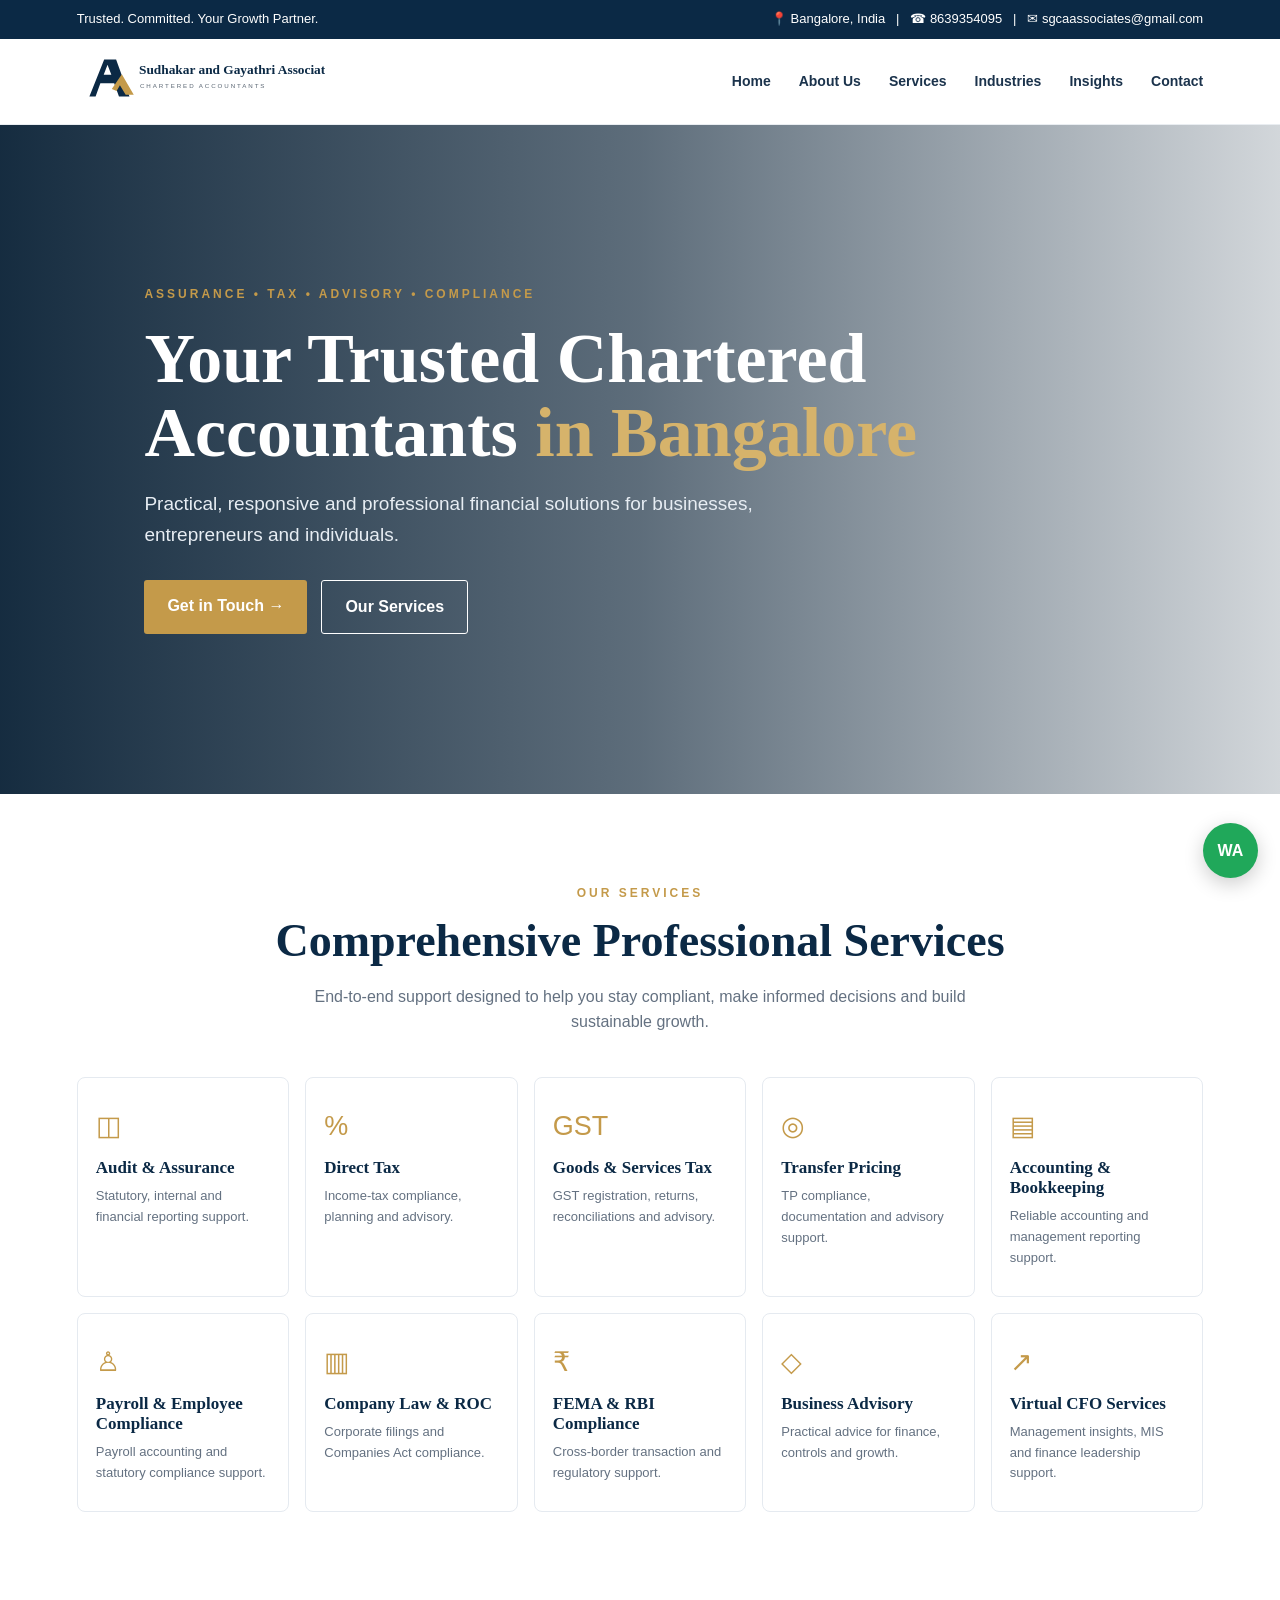
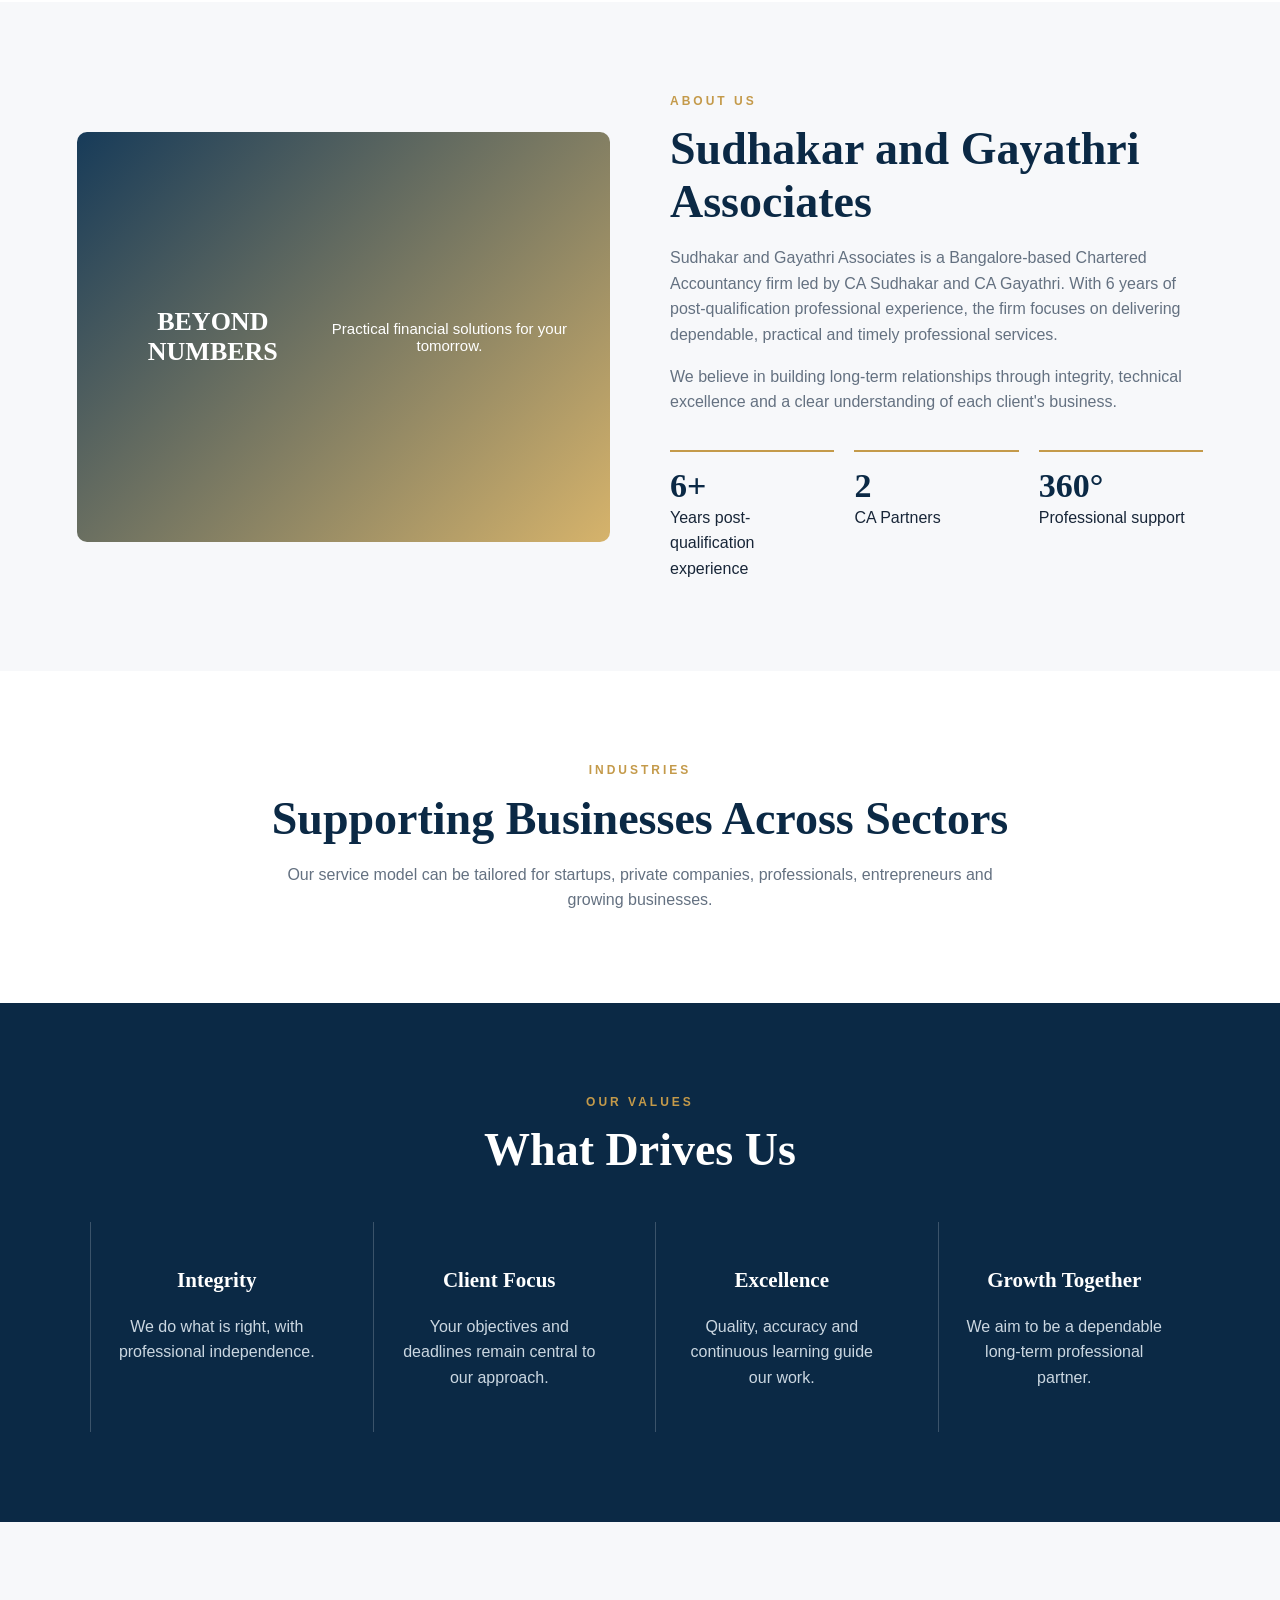
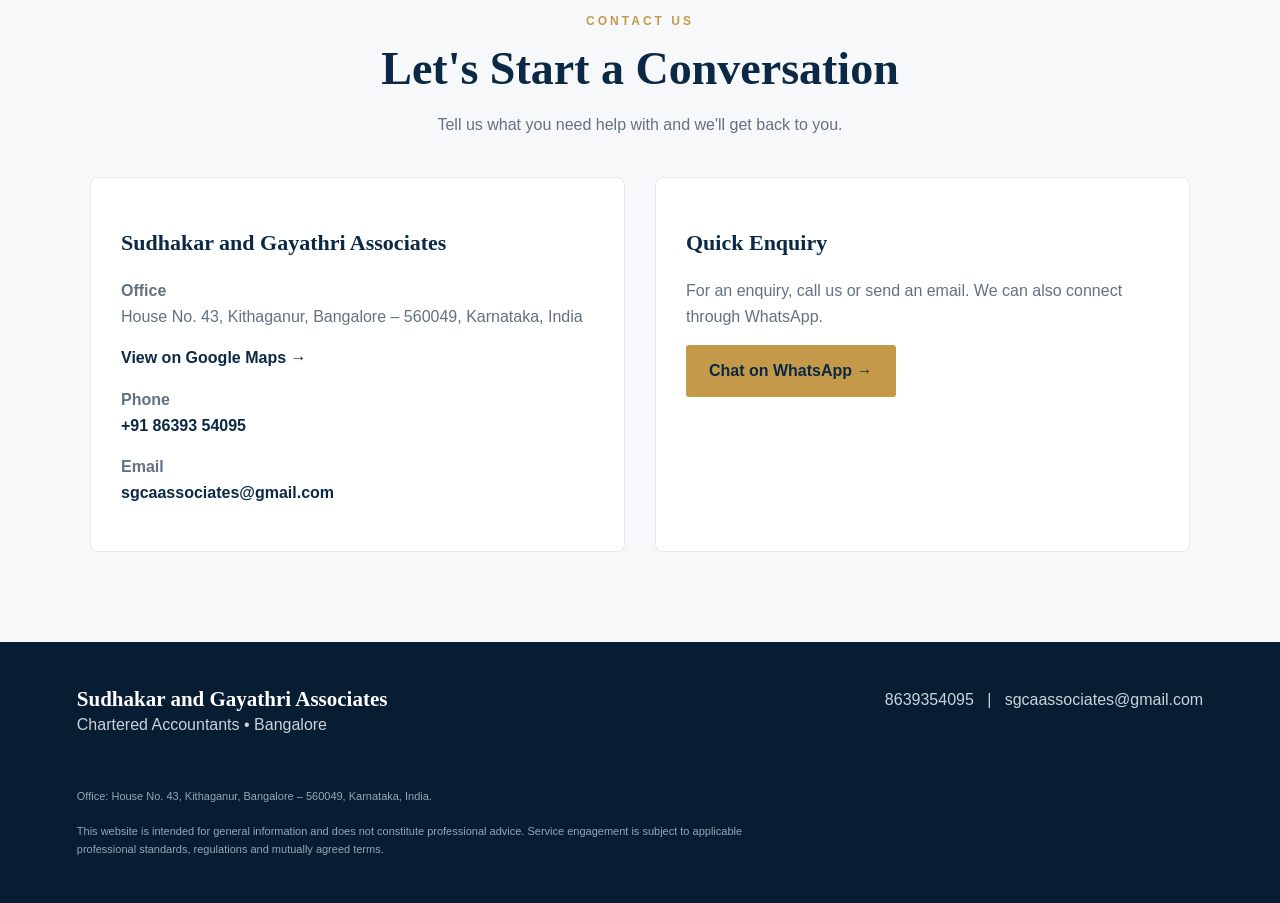
<file: index.html>
<!doctype html>
<html lang="en">
<head>
<meta charset="utf-8">
<meta name="viewport" content="width=device-width, initial-scale=1">
<title>Sudhakar and Gayathri Associates | Chartered Accountants in Bangalore</title>
<meta name="description" content="Sudhakar and Gayathri Associates is a Bangalore-based Chartered Accountancy firm providing audit, taxation, GST, accounting, compliance and business advisory services.">
<meta name="robots" content="index,follow">
<link rel="icon" href="logo.svg">
<link rel="stylesheet" href="style.css">
</head>
<body>
<div class="top"><span>Trusted. Committed. Your Growth Partner.</span><span>📍 Bangalore, India &nbsp; | &nbsp; ☎ <a href="tel:+918639354095">8639354095</a> &nbsp; | &nbsp; ✉ <a href="mailto:sgcaassociates@gmail.com">sgcaassociates@gmail.com</a></span></div>
<nav>
<a href="#home"><img class="logo" src="logo.svg" alt="Sudhakar and Gayathri Associates Chartered Accountants"></a>
<div class="links"><a href="#home">Home</a><a href="#about">About Us</a><a href="#services">Services</a><a href="#industries">Industries</a><a href="#insights">Insights</a><a href="#contact">Contact</a></div>
</nav>

<main>
<section id="home" class="hero"><div class="hero-inner">
<div class="eyebrow">Assurance • Tax • Advisory • Compliance</div>
<h1>Your Trusted Chartered Accountants <span>in Bangalore</span></h1>
<p>Practical, responsive and professional financial solutions for businesses, entrepreneurs and individuals.</p>
<div class="buttons"><a class="btn primary" href="#contact">Get in Touch →</a><a class="btn outline" href="#services">Our Services</a></div>
</div></section>

<section id="services" class="services"><div class="center"><div class="section-eyebrow">Our Services</div><h2 class="section-title">Comprehensive Professional Services</h2><p class="lead">End-to-end support designed to help you stay compliant, make informed decisions and build sustainable growth.</p></div>
<div class="grid">
<div class="card"><div class="icon">◫</div><h3>Audit & Assurance</h3><p>Statutory, internal and financial reporting support.</p></div>
<div class="card"><div class="icon">%</div><h3>Direct Tax</h3><p>Income-tax compliance, planning and advisory.</p></div>
<div class="card"><div class="icon">GST</div><h3>Goods & Services Tax</h3><p>GST registration, returns, reconciliations and advisory.</p></div>
<div class="card"><div class="icon">◎</div><h3>Transfer Pricing</h3><p>TP compliance, documentation and advisory support.</p></div>
<div class="card"><div class="icon">▤</div><h3>Accounting & Bookkeeping</h3><p>Reliable accounting and management reporting support.</p></div>
<div class="card"><div class="icon">♙</div><h3>Payroll & Employee Compliance</h3><p>Payroll accounting and statutory compliance support.</p></div>
<div class="card"><div class="icon">▥</div><h3>Company Law & ROC</h3><p>Corporate filings and Companies Act compliance.</p></div>
<div class="card"><div class="icon">₹</div><h3>FEMA & RBI Compliance</h3><p>Cross-border transaction and regulatory support.</p></div>
<div class="card"><div class="icon">◇</div><h3>Business Advisory</h3><p>Practical advice for finance, controls and growth.</p></div>
<div class="card"><div class="icon">↗</div><h3>Virtual CFO Services</h3><p>Management insights, MIS and finance leadership support.</p></div>
</div></section>

<section id="about" class="about"><div class="about-wrap">
<div class="about-image">BEYOND NUMBERS<br><small style="font:400 15px Arial">Practical financial solutions for your tomorrow.</small></div>
<div class="about-text"><div class="section-eyebrow">About Us</div><h2 class="section-title">Sudhakar and Gayathri Associates</h2>
<p>Sudhakar and Gayathri Associates is a Bangalore-based Chartered Accountancy firm led by CA Sudhakar and CA Gayathri. With 6 years of post-qualification professional experience, the firm focuses on delivering dependable, practical and timely professional services.</p>
<p>We believe in building long-term relationships through integrity, technical excellence and a clear understanding of each client's business.</p>
<div class="stats"><div class="stat"><strong>6+</strong>Years post-qualification experience</div><div class="stat"><strong>2</strong>CA Partners</div><div class="stat"><strong>360°</strong>Professional support</div></div>
</div></div></section>

<section id="industries"><div class="center"><div class="section-eyebrow">Industries</div><h2 class="section-title">Supporting Businesses Across Sectors</h2><p class="lead">Our service model can be tailored for startups, private companies, professionals, entrepreneurs and growing businesses.</p></div></section>

<section id="insights" class="values"><div class="center"><div class="section-eyebrow">Our Values</div><h2 class="section-title">What Drives Us</h2></div>
<div class="value-grid"><div class="value"><h3>Integrity</h3><p>We do what is right, with professional independence.</p></div><div class="value"><h3>Client Focus</h3><p>Your objectives and deadlines remain central to our approach.</p></div><div class="value"><h3>Excellence</h3><p>Quality, accuracy and continuous learning guide our work.</p></div><div class="value"><h3>Growth Together</h3><p>We aim to be a dependable long-term professional partner.</p></div></div></section>

<section id="contact" class="contact"><div class="center"><div class="section-eyebrow">Contact Us</div><h2 class="section-title">Let's Start a Conversation</h2><p class="lead">Tell us what you need help with and we'll get back to you.</p></div>
<div class="contact-grid"><div class="contact-card"><h3>Sudhakar and Gayathri Associates</h3><p><strong>Office</strong><br>House No. 43, Kithaganur, Bangalore – 560049, Karnataka, India</p><p><a href="https://www.google.com/maps/search/?api=1&query=House+No+43+Kithaganur+Bangalore+560049" target="_blank" rel="noopener">View on Google Maps →</a></p><p><strong>Phone</strong><br><a href="tel:+918639354095">+91 86393 54095</a></p><p><strong>Email</strong><br><a href="mailto:sgcaassociates@gmail.com">sgcaassociates@gmail.com</a></p></div>
<div class="contact-card"><h3>Quick Enquiry</h3><p>For an enquiry, call us or send an email. We can also connect through WhatsApp.</p><p><a class="btn primary" href="https://wa.me/918639354095">Chat on WhatsApp →</a></p></div></div></section>
</main>

<footer><div><div class="footer-brand">Sudhakar and Gayathri Associates</div><div>Chartered Accountants • Bangalore</div></div>
<div><a href="tel:+918639354095">8639354095</a> &nbsp; | &nbsp; <a href="mailto:sgcaassociates@gmail.com">sgcaassociates@gmail.com</a></div>
<div class="disclaimer">Office: House No. 43, Kithaganur, Bangalore – 560049, Karnataka, India.<br><br>This website is intended for general information and does not constitute professional advice. Service engagement is subject to applicable professional standards, regulations and mutually agreed terms.</div></footer>
<a class="float" href="https://wa.me/918639354095" aria-label="WhatsApp">WA</a>
</body></html>
</file>
<file: style.css>
:root{--navy:#0b2945;--navy2:#143b5c;--gold:#c49a4a;--ink:#182638;--muted:#647181;--bg:#f7f8fa;--white:#fff}
*{box-sizing:border-box}html{scroll-behavior:smooth}body{margin:0;font-family:Inter,Arial,sans-serif;color:var(--ink);line-height:1.6;background:#fff}
a{text-decoration:none;color:inherit}.top{background:var(--navy);color:#fff;padding:9px 6%;font-size:13px;display:flex;justify-content:space-between;gap:20px;flex-wrap:wrap}
nav{height:86px;display:flex;align-items:center;justify-content:space-between;padding:0 6%;background:#fff;border-bottom:1px solid #e9edf1;position:sticky;top:0;z-index:20}
.logo{height:62px;width:auto}.links{display:flex;gap:28px;font-size:14px;font-weight:600;color:#1b334c}.links a:hover{color:var(--gold)}
.hero{min-height:570px;background:linear-gradient(90deg,rgba(7,31,52,.94),rgba(7,31,52,.65),rgba(7,31,52,.18)),url('https://images.unsplash.com/photo-1497366811353-6870744d04b2?auto=format&fit=crop&w=2000&q=85') center/cover;display:flex;align-items:center}
.hero-inner{width:88%;max-width:1200px;margin:auto;color:white;padding:70px 0}.eyebrow,.section-eyebrow{letter-spacing:3px;text-transform:uppercase;color:var(--gold);font-size:12px;font-weight:700}.hero h1{font:700 clamp(42px,6vw,70px)/1.06 Georgia,serif;max-width:800px;margin:18px 0}.hero h1 span{color:#d6b36b}.hero p{font-size:19px;max-width:650px;color:#e7edf3}.buttons{display:flex;gap:14px;margin-top:30px;flex-wrap:wrap}.btn{display:inline-block;padding:13px 23px;border-radius:3px;font-weight:700}.primary{background:var(--gold);color:#fff}.outline{border:1px solid #fff;color:#fff}
section{padding:90px 6%}.center{text-align:center}.section-title{font:700 clamp(30px,4vw,46px)/1.15 Georgia,serif;color:var(--navy);margin:12px 0 16px}.lead{max-width:720px;margin:0 auto;color:var(--muted)}
.services{background:#fff}.grid{display:grid;grid-template-columns:repeat(5,1fr);gap:16px;margin-top:42px}.card{padding:27px 18px;border:1px solid #e5eaf0;border-radius:8px;background:#fff;min-height:145px;transition:.2s}.card:hover{transform:translateY(-4px);box-shadow:0 12px 30px #0b294512}.icon{font-size:27px;color:var(--gold);margin-bottom:10px}.card h3{font:700 17px Georgia,serif;color:var(--navy);margin:0 0 8px}.card p{font-size:13px;color:var(--muted);margin:0}
.about{background:var(--bg)}.about-wrap{max-width:1200px;margin:auto;display:grid;grid-template-columns:1fr 1fr;gap:60px;align-items:center}.about-image{min-height:410px;border-radius:10px;background:linear-gradient(135deg,#173b59,#d6b36b);display:flex;align-items:center;justify-content:center;color:white;font:700 26px Georgia,serif;text-align:center;padding:30px}.about-text p{color:var(--muted)}.stats{display:grid;grid-template-columns:repeat(3,1fr);gap:20px;margin-top:35px}.stat{border-top:2px solid var(--gold);padding-top:15px}.stat strong{font:700 34px Georgia,serif;color:var(--navy);display:block}
.values{background:var(--navy);color:#fff}.values .section-title{color:#fff}.value-grid{display:grid;grid-template-columns:repeat(4,1fr);gap:30px;max-width:1100px;margin:45px auto 0}.value{padding:25px;text-align:center;border-left:1px solid #ffffff33}.value h3{font:700 21px Georgia,serif}.value p{color:#cbd7e1}
.contact{background:#f7f8fa}.contact-grid{max-width:1100px;margin:40px auto 0;display:grid;grid-template-columns:1fr 1fr;gap:30px}.contact-card{background:#fff;padding:30px;border:1px solid #e4e9ef;border-radius:8px}.contact-card h3{font:700 22px Georgia,serif;color:var(--navy)}.contact-card p{color:var(--muted)}.contact-card a{color:var(--navy);font-weight:700}
footer{background:#071d31;color:#c9d3dc;padding:45px 6%;display:flex;justify-content:space-between;gap:30px;flex-wrap:wrap}.footer-brand{color:#fff;font:700 21px Georgia,serif}.disclaimer{font-size:11px;max-width:700px;color:#95a6b5;margin-top:20px}
.float{position:fixed;right:22px;bottom:22px;background:#20a85a;color:#fff;width:55px;height:55px;border-radius:50%;display:flex;align-items:center;justify-content:center;font-weight:800;box-shadow:0 6px 20px #0003;z-index:30}
@media(max-width:1000px){.grid{grid-template-columns:repeat(3,1fr)}.links{gap:15px}.about-wrap{grid-template-columns:1fr}.value-grid{grid-template-columns:repeat(2,1fr)}}
@media(max-width:680px){.top{justify-content:center;text-align:center}nav{height:auto;padding:12px 5%;flex-wrap:wrap;gap:10px}.logo{width:245px;height:auto}.links{width:100%;overflow:auto;justify-content:flex-start;padding-bottom:5px}.hero{min-height:520px}.hero-inner{padding:55px 0}.hero h1{font-size:43px}.hero p{font-size:17px}section{padding:65px 5%}.grid{grid-template-columns:1fr 1fr}.stats,.contact-grid,.value-grid{grid-template-columns:1fr}.card{min-height:130px}.value{border-left:0;border-top:1px solid #ffffff33}}
</file>
